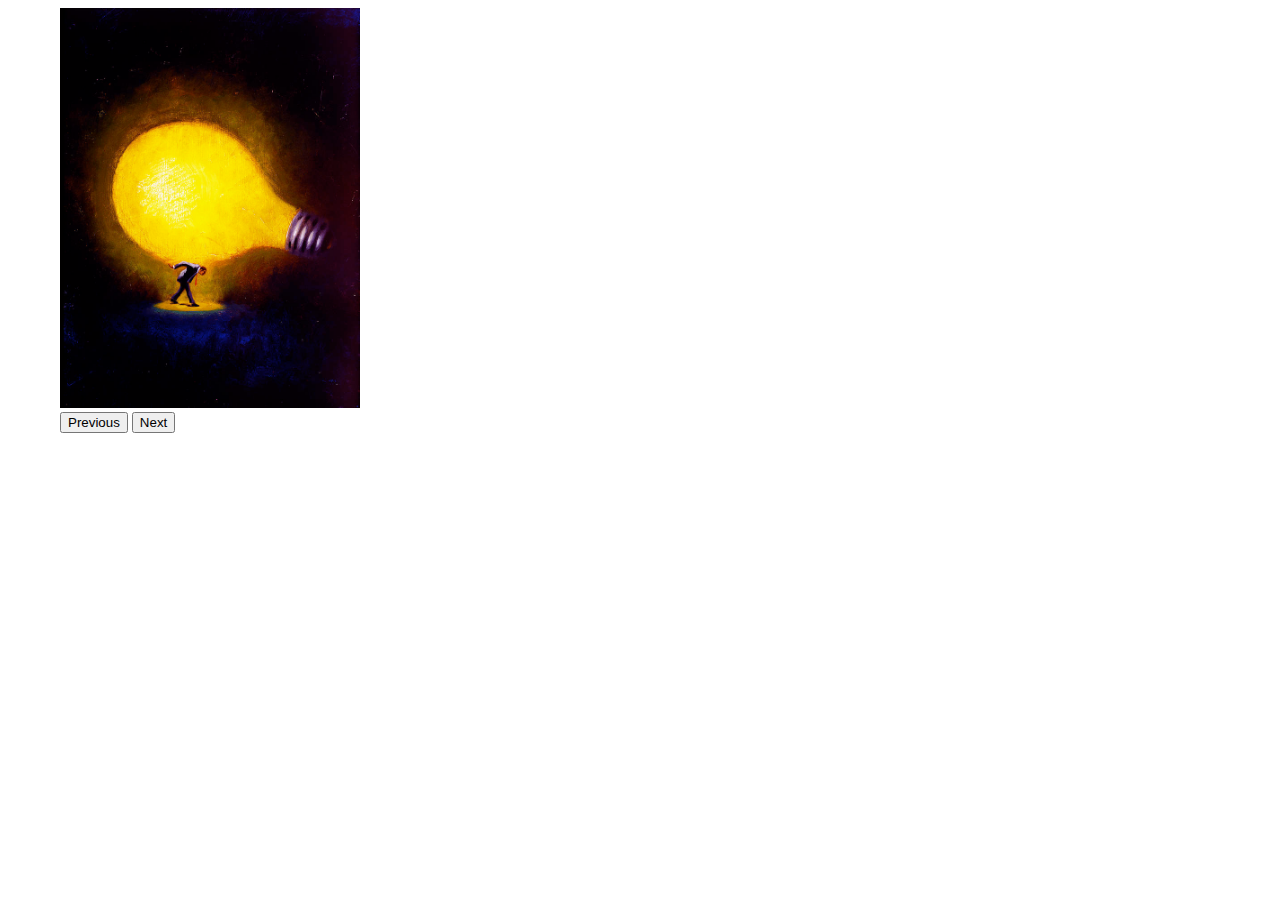
<file: image-slider/index.html>
<!DOCTYPE html>
<html lang="en">
<head>
    <meta charset="UTF-8">
    <meta name="viewport" content="width=device-width, initial-scale=1.0">
    <link rel="stylesheet" href="style.css">
    <script src="script.js"></script>
    <title>Document</title>
</head>
<body>
    <div class="container">
        <img src="images/genius-andrew-judd.jpg" alt="" id="img">
       <div><button id="previousButton">Previous</button>
        <button id="nextButton">Next</button>
        </div>
        
    </div>
</body>
</html>
</file>
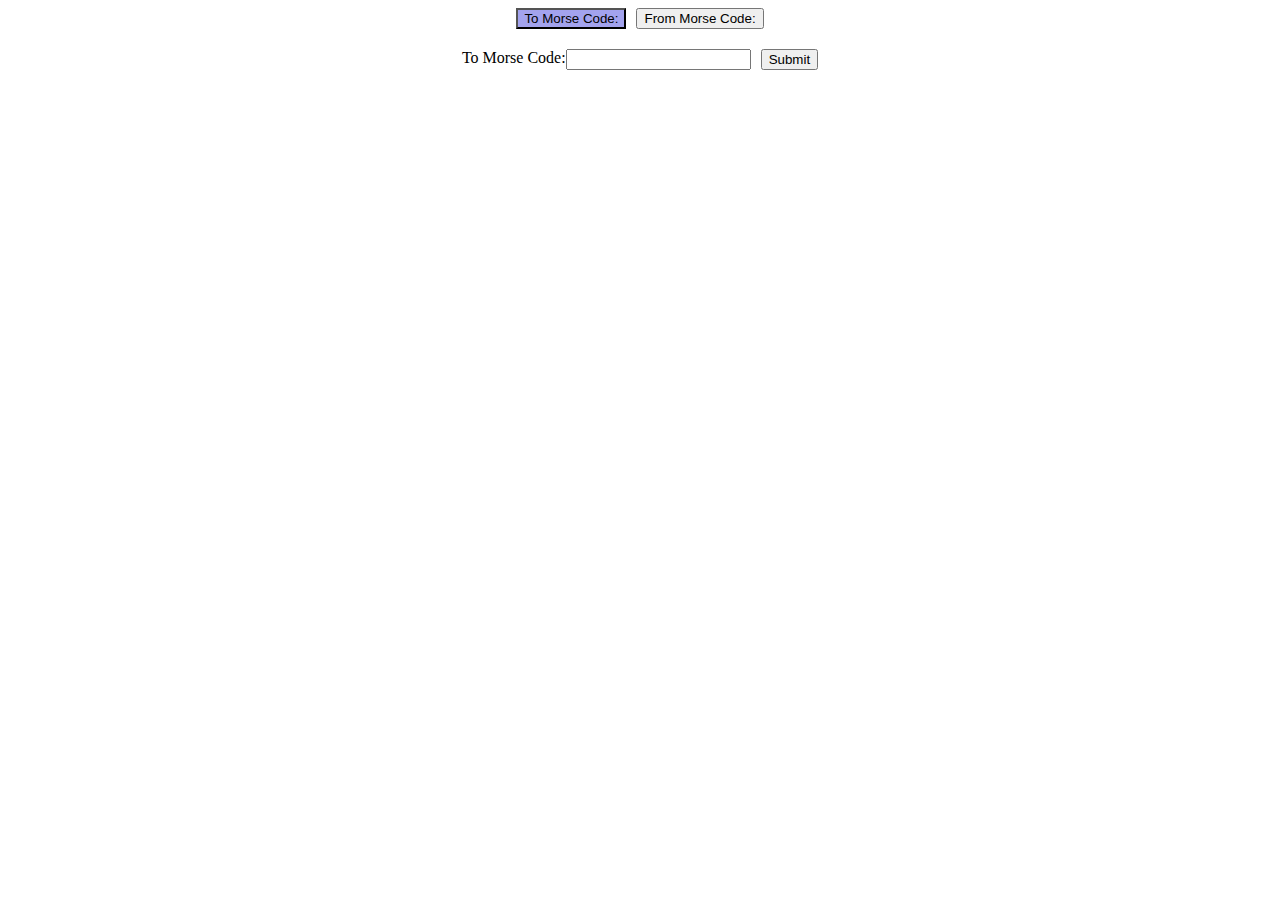
<file: morse-code-translator/index.html>
<!DOCTYPE html>
<html lang="en">
<head>
    <meta charset="UTF-8">
    <meta name="viewport" content="width=device-width, initial-scale=1.0">
    <title>Document</title>
    <link rel="stylesheet" href="style.css">
    <script src="script.js"></script>
</head>
<body>
        <div class="buttonContainer">
            <button id="to">To Morse Code:</button>
            <button id="from">From Morse Code:</button>
        </div>
        <div class="inputContainer">
            <label for="" id="label"></label>
            <input type="text" name="" id="input">
            <button id="submit">Submit</button>

        </div>
</body>
</html>
</file>
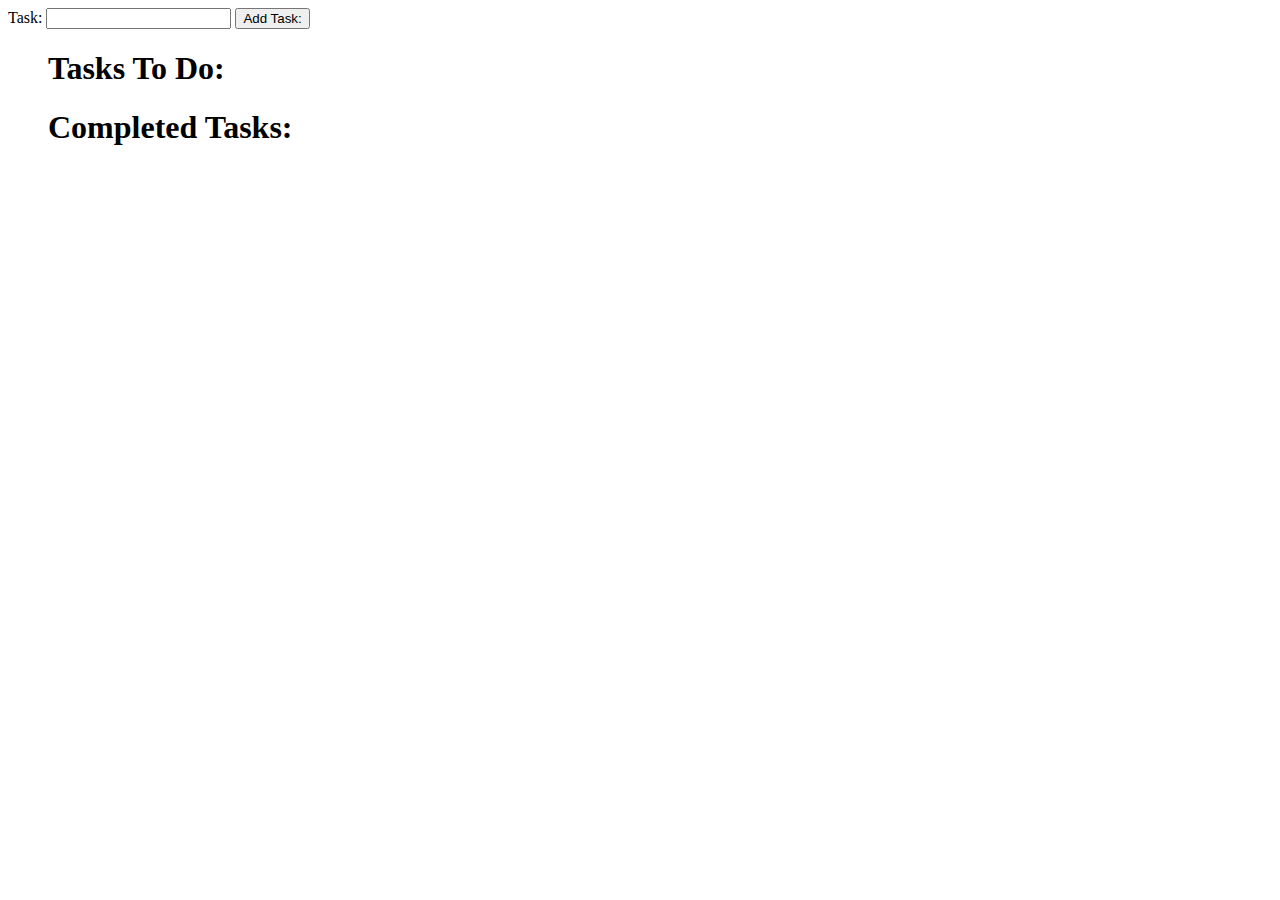
<file: todo-list-actually/index.html>
<!DOCTYPE html>
<html lang="en">
<head>
    <meta charset="UTF-8">
    <meta name="viewport" content="width=device-width, initial-scale=1.0">
    <title>Document</title>
    <script src="script.js"></script>
    <link rel="stylesheet" href="style.css">
</head>
<body>
    <label for="add">Task:</label>
    <input type="text" id="add">
    <button id="addtask">Add Task:</button>
    <ul id="taskContainer">
        <h1>Tasks To Do:</h1>
    </ul>
    <ul id="completedTasks">
        <h1>Completed Tasks:</h1>
    </ul>
</body>
</html>
</file>
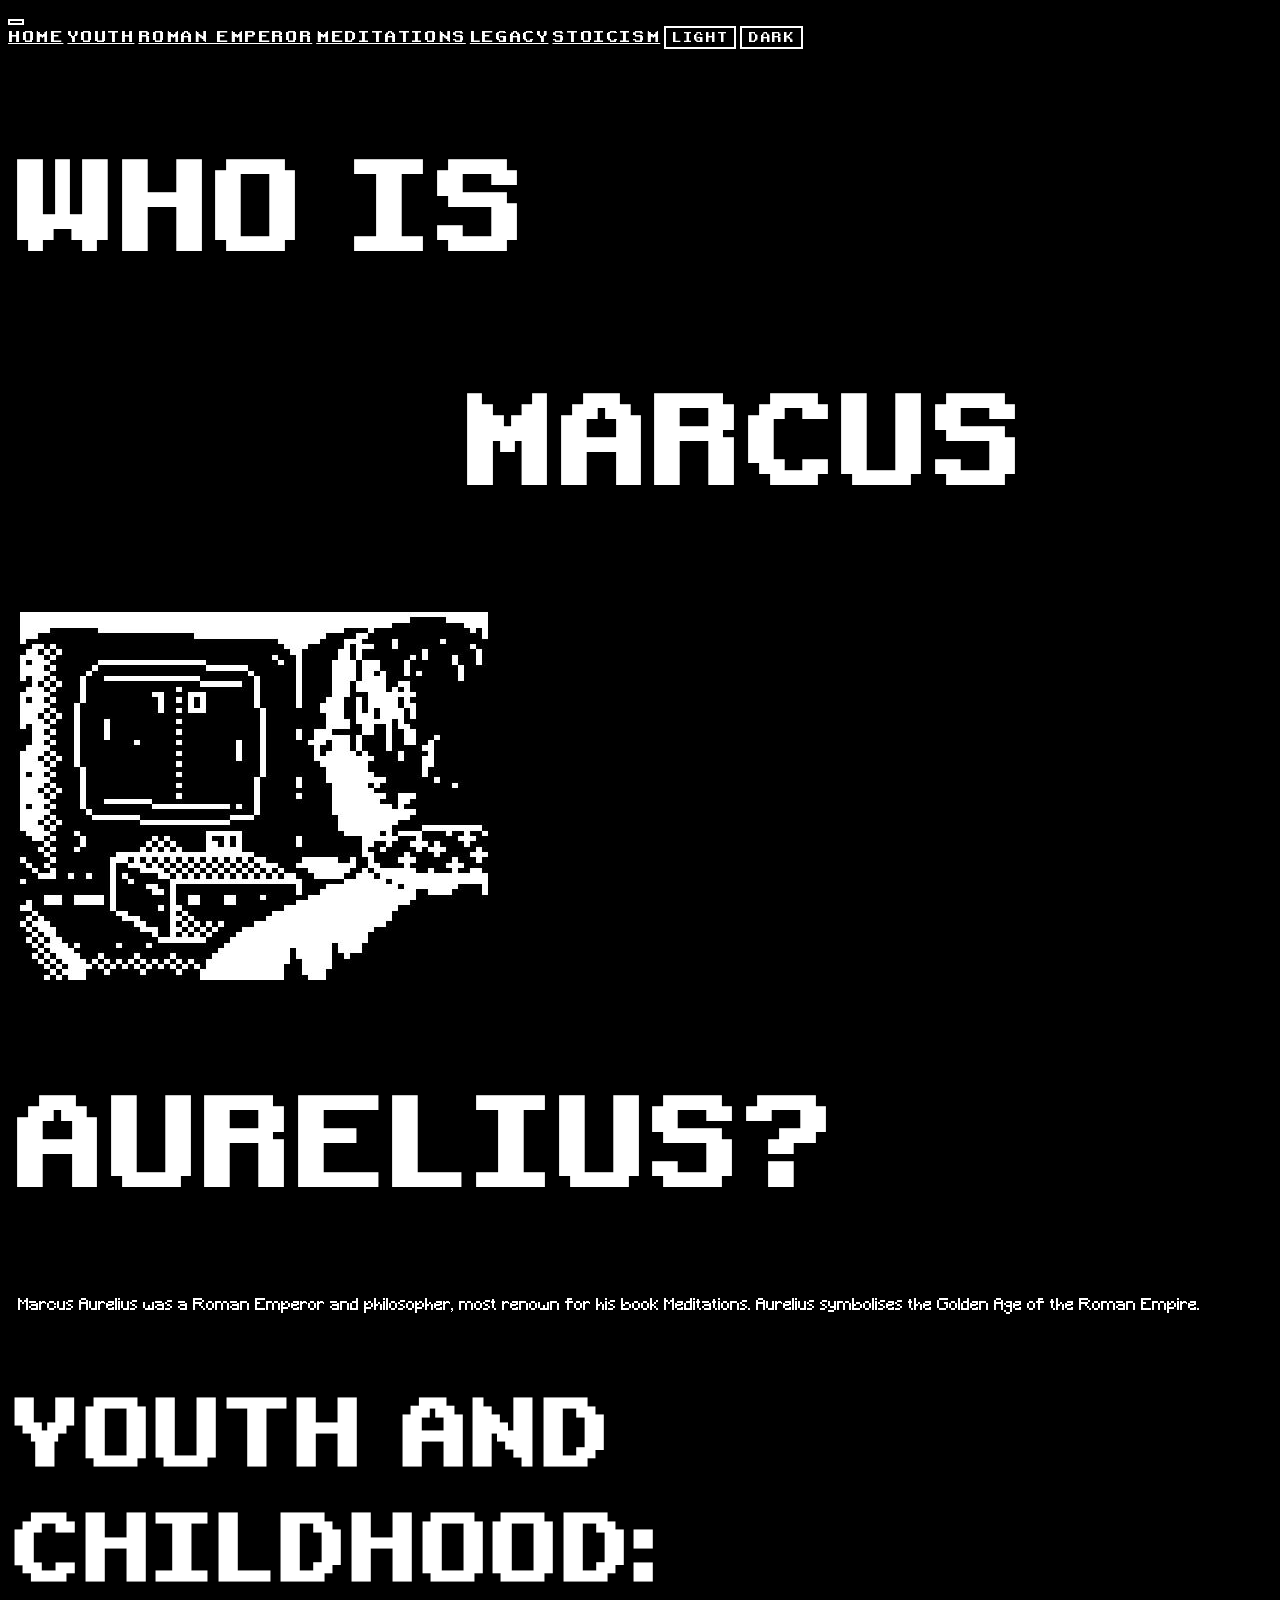
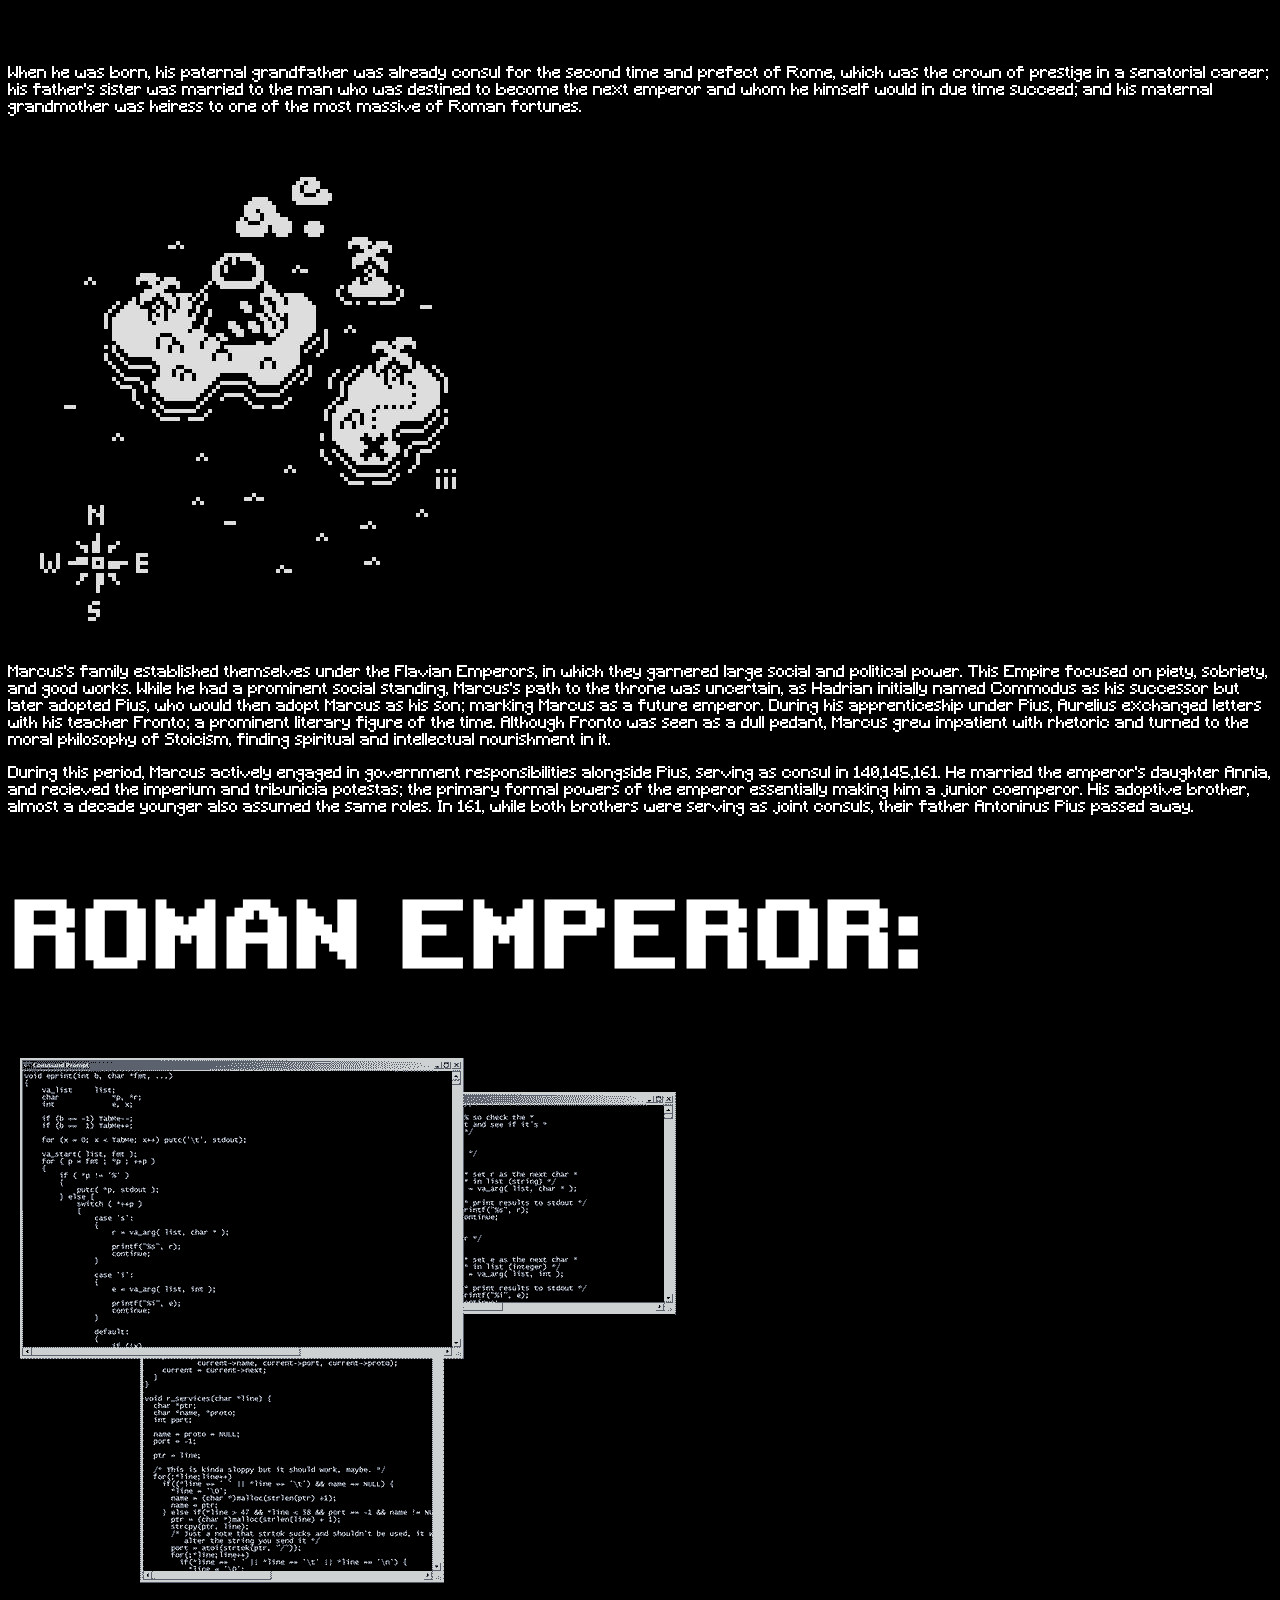
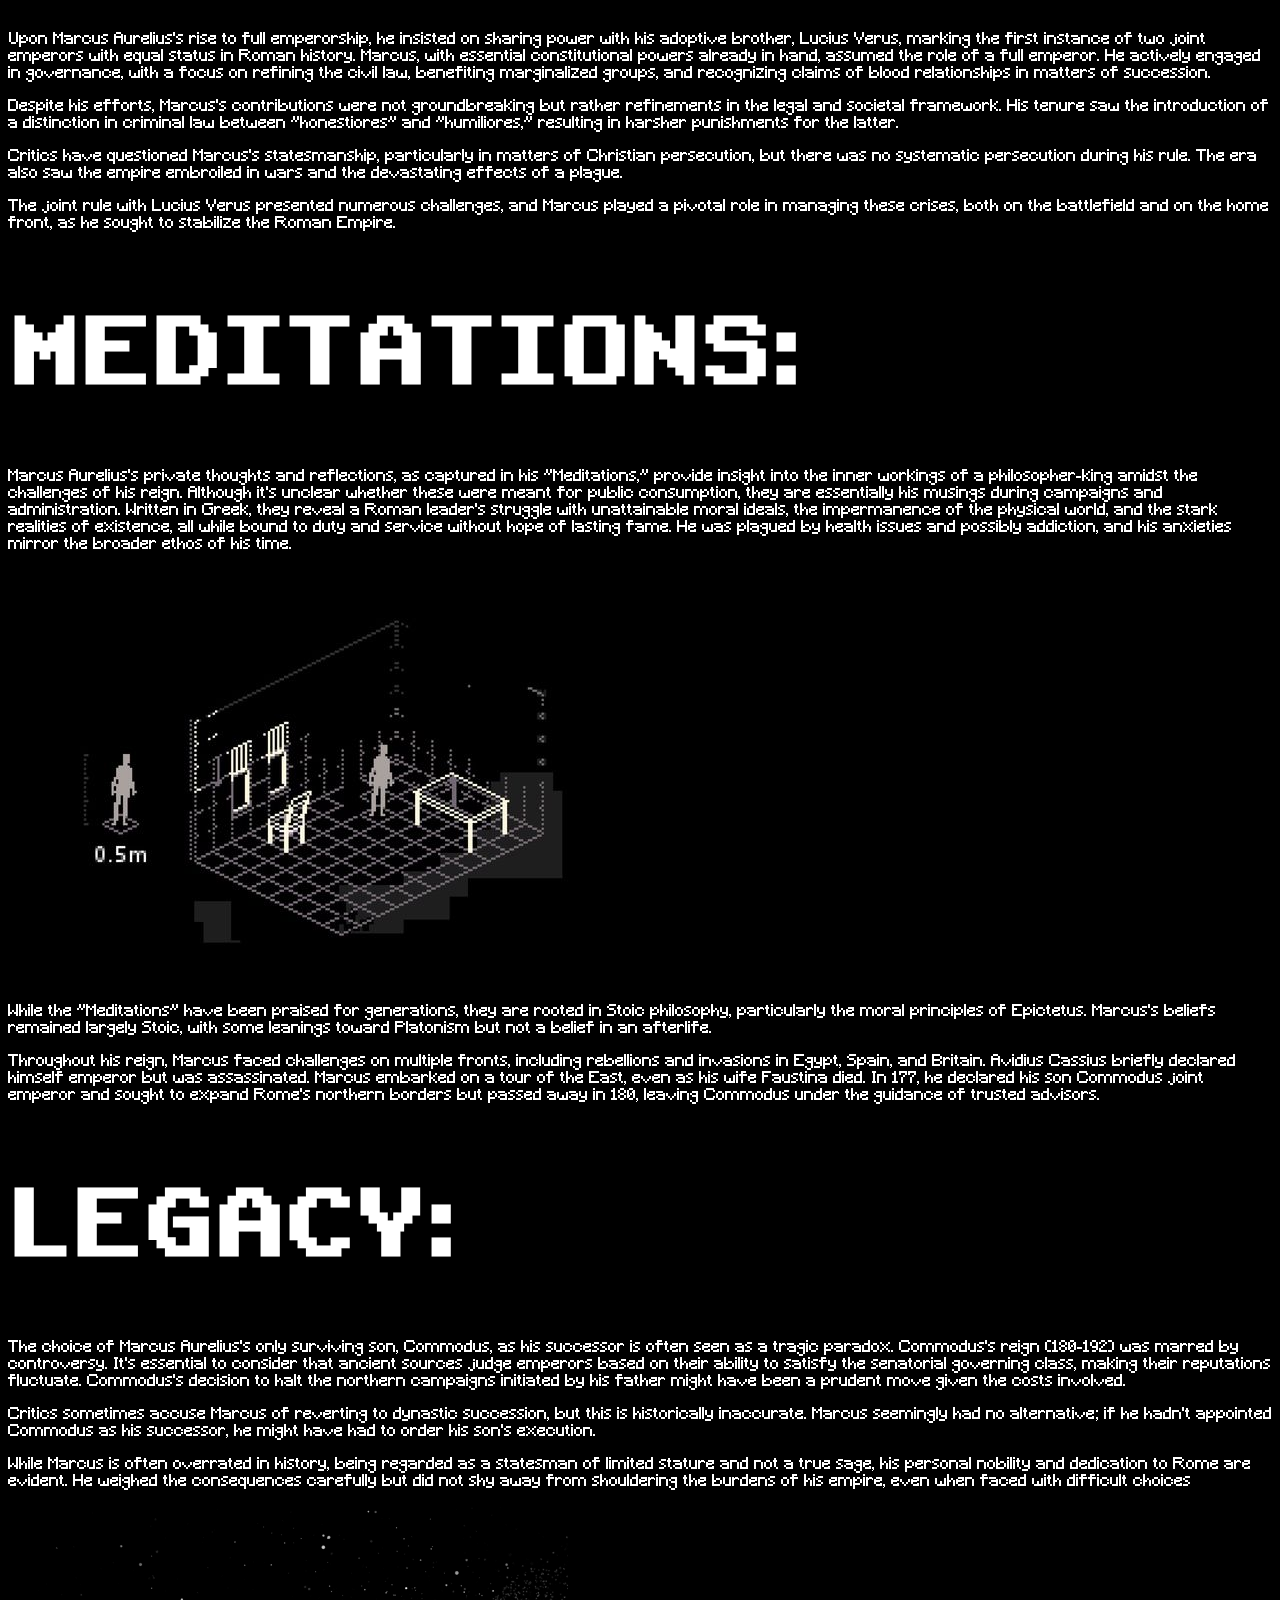
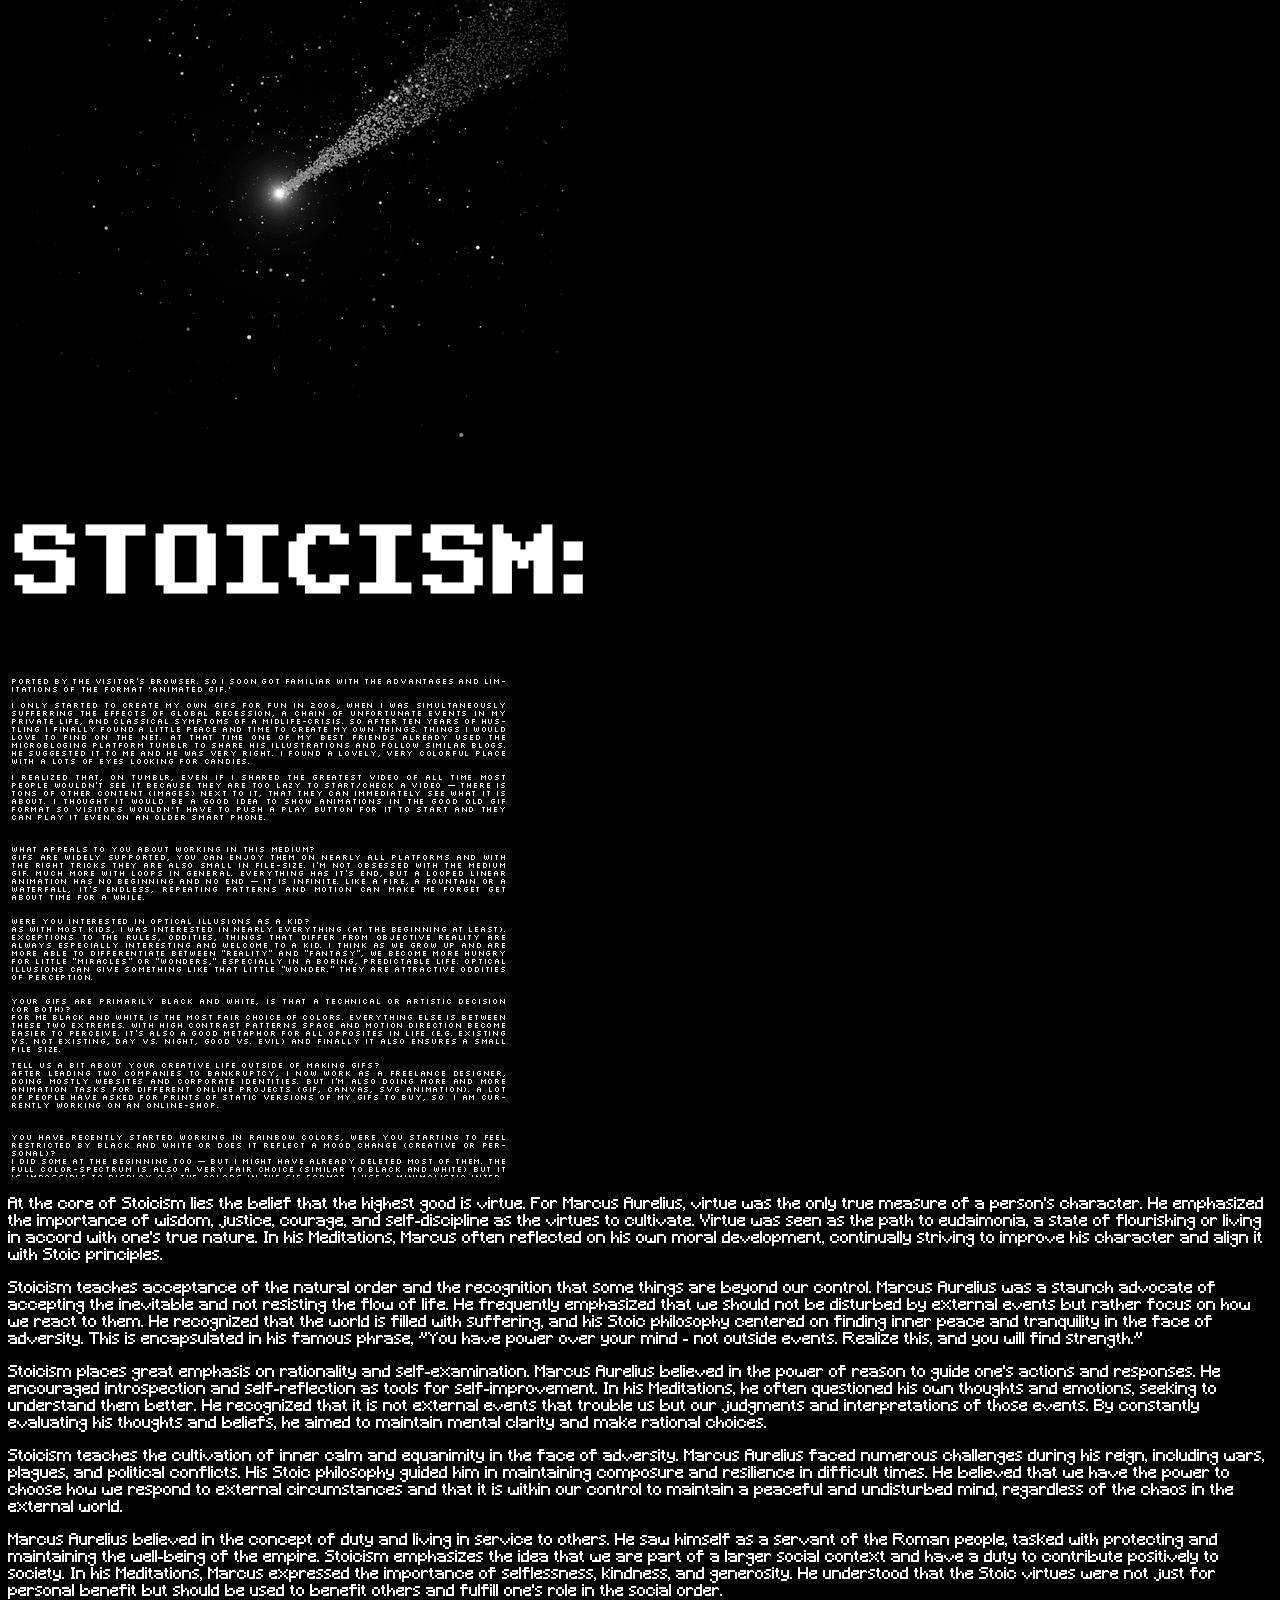
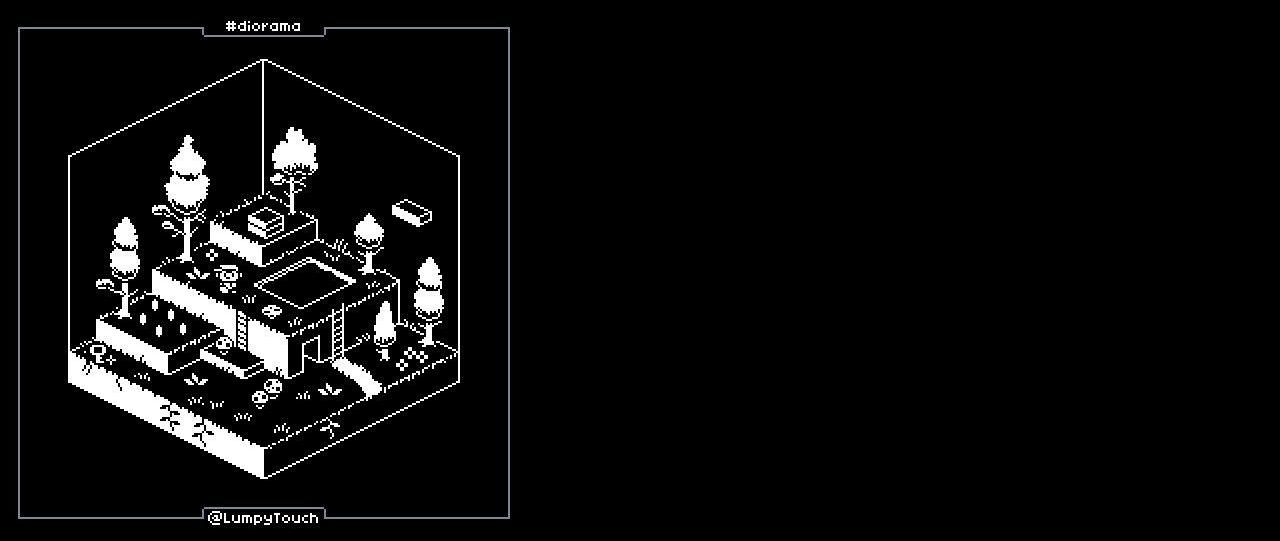
<file: blog-website/blog-1.html>
<!DOCTYPE html>
<html lang="en">

<head>
    <meta charset="UTF-8">
    <meta name="viewport" content="width=device-width, initial-scale=1.0">
    <title>Document</title>
    <link rel="stylesheet" href="styles/blog-1.css">
    <link href="https://cdn.jsdelivr.net/npm/bootstrap@5.3.2/dist/css/bootstrap.min.css" rel="stylesheet"
        integrity="sha384-T3c6CoIi6uLrA9TneNEoa7RxnatzjcDSCmG1MXxSR1GAsXEV/Dwwykc2MPK8M2HN" crossorigin="anonymous">

</head>

<body><!--*TODO: ADD STOICISM SECTION.-->
    <header>
        <nav class="navbar navbar-expand-lg bg-body-tertiary sticky-top" id="nav">
            <div class="container-fluid">
                <button class="navbar-toggler" type="button" data-bs-toggle="collapse"
                    data-bs-target="#navbarNavAltMarkup" aria-controls="navbarNavAltMarkup" aria-expanded="false"
                    aria-label="Toggle navigation">
                    <span class="navbar-toggler-icon"></span>
                </button>
                <div class="collapse navbar-collapse" id="navbarNavAltMarkup">
                    <div class="navbar-nav">
                        <a class="nav-link active header-text text" aria-current="page" href="index.html">HOME</a>
                        <a class="nav-link  header-text text" aria-current="page" href="#youthandchildhood">YOUTH</a>
                        <a class="nav-link header-text text" aria-current="page" href="#romanemperor">ROMAN EMPEROR</a>
                        <a class="nav-link header-text text" aria-current="page" href="#meditations">MEDITATIONS</a>
                        <a class="nav-link header-text text" aria-current="page" href="#legacy">LEGACY</a>
                        <a class="nav-link header-text text" aria-current="page" href="#stoicism">STOICISM</a>

                        <button id="light" class="text header-text ms-4 theme-button">LIGHT</button>
                        <button id="dark" class="text header-text ms-2 theme-button">DARK</button>
                    </div>
                </div>
            </div>
        </nav>
    </header>
    <main>
        <div class="container-fluid mt-5">
            <div class="row">
                <div class="col-5">
                    <h1 class="header-text marcus  text">WHO IS</h1>
                </div>
            </div>
            <div class="row">
                <div class="col-5">
                    <h1 class="header-text marcus  text" id="marcus">MARCUS</h1>
                </div>
            </div>
            <div class="row">
                <div class="col-4">
                    <img src="img/blog-image.jpg" alt="" class="img-fluid" id="img1">
                </div>
                <div class="col-5">
                    <h1 class="header-text marcus  text">AURELIUS?</h1>
                    <p class="paragraph text mt-3" id="firstparagraph">Marcus Aurelius was a Roman Emperor and
                        philosopher, most renown for his book Meditations. Aurelius symbolises the Golden Age of the
                        Roman Empire. </p>
                </div>
            </div>
        </div>
        <div class="container-fluid mt-5">
            <div class="row">
                <div class="col-12">
                    <h1 class="header-text text smallheader" id="youthandchildhood">YOUTH AND CHILDHOOD:</h1>
                </div>
            </div>
            <div class="row">
                <div class="col-4 mt-5">
                    <p class="text paragraph">
                        When he was born, his paternal grandfather was already consul for the second time and prefect of
                        Rome, which was the crown of prestige in a senatorial career; his father's sister was married to
                        the man who was destined to become the next emperor and whom he himself would in due time
                        succeed; and his maternal grandmother was heiress to one of the most massive of Roman fortunes.
                    </p>
                </div>
                <div class="col-4 mt-5">
                    <img src="img/blog-4.jpg" alt="" class="img-fluid" id="image2">
                </div>
                <div class="col-4 mt-5">
                    <p class="text paragraph">Marcus's family established themselves under the Flavian Emperors, in
                        which they garnered large social and political power. This Empire focused on piety, sobriety,
                        and good works. While he had a prominent social standing, Marcus's path to the throne was
                        uncertain, as Hadrian initially named Commodus as his successor but later adopted Pius, who
                        would then adopt Marcus as his son; marking Marcus as a future emperor. During his
                        apprenticeship under Pius, Aurelius exchanged letters with his teacher Fronto; a prominent
                        literary figure of the time. Although Fronto was seen as a dull pedant, Marcus grew impatient
                        with rhetoric and turned to the moral philosophy of Stoicism, finding spiritual and intellectual
                        nourishment in it.</p>
                </div>
            </div>
            <div class="row">
                <div class="col-4"></div>
                <div class="col-4">
                    <p class="text paragraph">During this period, Marcus actively engaged in government responsibilities
                        alongside Pius, serving as consul in 140,145,161. He married the emperor's daughter Annia, and
                        recieved the imperium and tribunicia potestas; the primary formal powers of the emperor
                        essentially making him a junior coemperor. His adoptive brother, almost a decade younger also
                        assumed the same roles. In 161, while both brothers were serving as joint consuls, their father
                        Antoninus Pius passed away.</p>
                </div>
            </div>
        </div>
        <div class="container-fluid mt-5">
            <div class="row">
                <div class="col-12">
                    <h1 class="header-text text smallheader" id="romanemperor">ROMAN EMPEROR:</h1>
                </div>
            </div>
            <div class="row">
                <div class="col-5">
                    <img src="img/code-gif.gif" alt="" class="img-fluid">
                </div>
                <div class="col-6">
                    <p class="text paragraph">Upon Marcus Aurelius's rise to full emperorship, he insisted on sharing
                        power with his adoptive brother, Lucius Verus, marking the first instance of two joint emperors
                        with equal status in Roman history. Marcus, with essential constitutional powers already in
                        hand, assumed the role of a full emperor. He actively engaged in governance, with a focus on
                        refining the civil law, benefiting marginalized groups, and recognizing claims of blood
                        relationships in matters of succession.</p>

                    <p class="text paragraph">Despite his efforts, Marcus's contributions were not groundbreaking but
                        rather refinements in the legal and societal framework. His tenure saw the introduction of a
                        distinction in criminal law between "honestiores" and "humiliores," resulting in harsher
                        punishments for the latter.</p>

                    <p class="text paragraph">Critics have questioned Marcus's statesmanship, particularly in matters of
                        Christian persecution, but there was no systematic persecution during his rule. The era also saw
                        the empire embroiled in wars and the devastating effects of a plague.</p>

                    <p class="text paragraph">The joint rule with Lucius Verus presented numerous challenges, and Marcus
                        played a pivotal role in managing these crises, both on the battlefield and on the home front,
                        as he sought to stabilize the Roman Empire.</p>
                </div>
            </div>
        </div>
        <div class="container-fluid mt-5">
            <div class="row justify-content-center">
                <div class="col-4 meditations">
                    <h1 class="header-text text smallheader" id="meditations">MEDITATIONS:</h1>
                </div>
            </div>
            <div class="row">
                <div class="col-4 mt-5">
                    <p class="text paragraph">Marcus Aurelius's private thoughts and reflections, as captured in his
                        "Meditations," provide insight into the inner workings of a philosopher-king amidst the
                        challenges of his reign. Although it's unclear whether these were meant for public
                        consumption, they are essentially his musings during campaigns and administration. Written
                        in Greek, they reveal a Roman leader's struggle with unattainable moral ideals, the
                        impermanence of the physical world, and the stark realities of existence, all while bound to
                        duty and service without hope of lasting fame. He was plagued by health issues and possibly
                        addiction, and his anxieties mirror the broader ethos of his time.</p>
                </div>
                <div class="col-4 mt-5">
                    <img src="img/blog-6.jpg" alt="" class="img-fluid">
                </div>
                <div class="col-4 mt-5">
                    <div class="row">
                        <div class="col-12">
                            <p class="text paragraph">
                                While the "Meditations" have been praised for generations, they are rooted in Stoic
                                philosophy, particularly the moral principles of Epictetus. Marcus's beliefs
                                remained largely Stoic, with some leanings toward Platonism but not a belief in an
                                afterlife.
                            </p>
                            <p class="text paragraph">
                                Throughout his reign, Marcus faced challenges on multiple fronts, including
                                rebellions and invasions in Egypt, Spain, and Britain. Avidius Cassius briefly
                                declared himself emperor but was assassinated. Marcus embarked on a tour of the
                                East, even as his wife Faustina died. In 177, he declared his son Commodus joint
                                emperor and sought to expand Rome's northern borders but passed away in 180, leaving
                                Commodus under the guidance of trusted advisors.
                            </p>
                        </div>
                    </div>

                </div>
            </div>
        </div>
        <div class="container-fluid mt-5">
            <div class="row mt-5">
                <div class="col-8">
                    <h1 class="header-text text smallheader mb-3" id="legacy">LEGACY:</h1>
                    <p class="text paragraph">The choice of Marcus Aurelius's only surviving son, Commodus, as his
                        successor is often seen as a tragic paradox. Commodus's reign (180-192) was marred by
                        controversy. It's essential to consider that ancient sources judge emperors based on their
                        ability to satisfy the senatorial governing class, making their reputations fluctuate.
                        Commodus's decision to halt the northern campaigns initiated by his father might have been a
                        prudent move given the costs involved.</p>

                    <p class="text paragraph">Critics sometimes accuse Marcus of reverting to dynastic succession,
                        but this is historically inaccurate. Marcus seemingly had no alternative; if he hadn't
                        appointed Commodus as his successor, he might have had to order his son's execution.</p>

                    <p class="text paragraph">While Marcus is often overrated in history, being regarded as a
                        statesman of limited stature and not a true sage, his personal nobility and dedication to
                        Rome are evident. He weighed the consequences carefully but did not shy away from
                        shouldering the burdens of his empire, even when faced with difficult choices
                    </p>
                </div>
                <div class="col-4 align-self-center">
                    <img src="img/blog-7.gif" alt="" class="img-fluid">
                </div>
            </div>
        </div>
        <div class="container-fluid mt-5">
            <div class="row justify-content-center">
                <div class="col-5">
                    <h1 class="header-text text smallheader mb-3" id="stoicism">STOICISM:</h1>
                </div>
            </div>
            <div class="row">
                <div class="col-5">
                    <img src="img/blog-8.gif" alt="" class="img-fluid">
                </div>
                <div class="col-6">
                    <p class="text paragraph">At the core of Stoicism lies the belief that the highest good is virtue.
                        For Marcus Aurelius, virtue was the only true measure of a person's character. He emphasized the
                        importance of wisdom, justice, courage, and self-discipline as the virtues to cultivate. Virtue
                        was seen as the path to eudaimonia, a state of flourishing or living in accord with one's true
                        nature. In his Meditations, Marcus often reflected on his own moral development, continually
                        striving to improve his character and align it with Stoic principles.</p>

                    <p class="text paragraph">Stoicism teaches acceptance of the natural order and the recognition that
                        some things are beyond our control. Marcus Aurelius was a staunch advocate of accepting the
                        inevitable and not resisting the flow of life. He frequently emphasized that we should not be
                        disturbed by external events but rather focus on how we react to them. He recognized that the
                        world is filled with suffering, and his Stoic philosophy centered on finding inner peace and
                        tranquility in the face of adversity. This is encapsulated in his famous phrase, "You have power
                        over your mind - not outside events. Realize this, and you will find strength."</p>
                </div>
            </div>
            <div class="row mt-5">
                <div class="col-7">
                    <p class="text paragraph">Stoicism places great emphasis on rationality and self-examination. Marcus
                        Aurelius believed in the power of reason to guide one's actions and responses. He encouraged
                        introspection and self-reflection as tools for self-improvement. In his Meditations, he often
                        questioned his own thoughts and emotions, seeking to understand them better. He recognized that
                        it is not external events that trouble us but our judgments and interpretations of those events.
                        By constantly evaluating his thoughts and beliefs, he aimed to maintain mental clarity and make
                        rational choices.</p>

                    <p class="text paragraph">Stoicism teaches the cultivation of inner calm and equanimity in the face
                        of adversity. Marcus Aurelius faced numerous challenges during his reign, including wars,
                        plagues, and political conflicts. His Stoic philosophy guided him in maintaining composure and
                        resilience in difficult times. He believed that we have the power to choose how we respond to
                        external circumstances and that it is within our control to maintain a peaceful and undisturbed
                        mind, regardless of the chaos in the external world.</p>

                    <p class="text paragraph">Marcus Aurelius believed in the concept of duty and living in service to
                        others. He saw himself as a servant of the Roman people, tasked with protecting and maintaining
                        the well-being of the empire. Stoicism emphasizes the idea that we are part of a larger social
                        context and have a duty to contribute positively to society. In his Meditations, Marcus
                        expressed the importance of selflessness, kindness, and generosity. He understood that the Stoic
                        virtues were not just for personal benefit but should be used to benefit others and fulfill
                        one's role in the social order.</p>
                </div>
                <div class="col-5">
                    <img src="img/blog-9.jpg" alt="" class="img-fluid">
                </div>
            </div>

        </div>
    </main>
    <script src="scripts/blog-1.js"></script>
    <script src="https://cdn.jsdelivr.net/npm/bootstrap@5.3.2/dist/js/bootstrap.bundle.min.js"
        integrity="sha384-C6RzsynM9kWDrMNeT87bh95OGNyZPhcTNXj1NW7RuBCsyN/o0jlpcV8Qyq46cDfL"
        crossorigin="anonymous"></script>

</body>

</html>
</file>
<file: image-slider/style.css>
img{
    width: 300px;
    height: 400px;
}
.container{
    position: absolute;
    left: 60px;
}
</file>
<file: morse-code-translator/style.css>
.on{
    background-color: rgb(163, 163, 238);
}

.buttonContainer{
    display: flex;
    justify-content: center;
    margin-bottom: 20px;
    
}

.inputContainer{
    display: flex;
    justify-content: center;
}

#to, #input{
    margin-right: 10px;
}
</file>
<file: todo-list-actually/style.css>
.completed{
    text-decoration: line-through;
    color: grey;
}

ul{
    list-style: none;
}

#delete {
    background: none;
    border: none;
    padding: 0;
    margin: 0;
    cursor: pointer;
    width: 30px; /* Set the width of the button */
    height: 30px; /* Set the height of the button */
    overflow: hidden; /* Hide overflowing content */
}

img {
    width: 100%; /* Make the image fill the entire button */
    height: 100%; /* Make the image fill the entire button */
    object-fit: cover; /* Cover the entire container without stretching */
}

li{
    display: flex;
    align-items: center;
}
</file>
<file: blog-website/styles/blog-1.css>
@font-face {
    font-family: "retro";
    src: url("fonts/Retro\ Gaming.ttf");
    font-weight: normal;
    font-style: normal;}

@font-face {
    font-family: "mc";
    src: url("fonts/Minecraft.ttf");
    font-weight: normal;
    font-style: normal;
    }

    #nav {
        background-color: black !important; /* Set the text color to black */
    }
    
.header-text{
    font-family: "retro";
    letter-spacing: 0.1rem;
}
.marcus{
    font-size: 120px;
}

.text{
    color: white ;
}

body{
    background-color: black !important;
}

#marcus{
    margin-left: 450px;
}

.paragraph{
    font-family: 'mc';
}

#firstparagraph{
    margin-left: 10px;
}

.smallheader{
    font-size: 90px;
}

html{
    scroll-behavior:smooth;
}

#image2{
    mix-blend-mode:hard-light;
}

#image5{
    filter: grayscale(95%);
    mix-blend-mode: hard-light;
    width: 35%;
}

.meditations{
    margin-right: 270px;
}

.lightbutton{
    background-color: white;
}

.darkbutton{
    background-color: black;
}

#nav a {
    color: white;
}

#nav button{
    background-color: black;
    color: white;
    border: 2px solid white;
}
</file>
